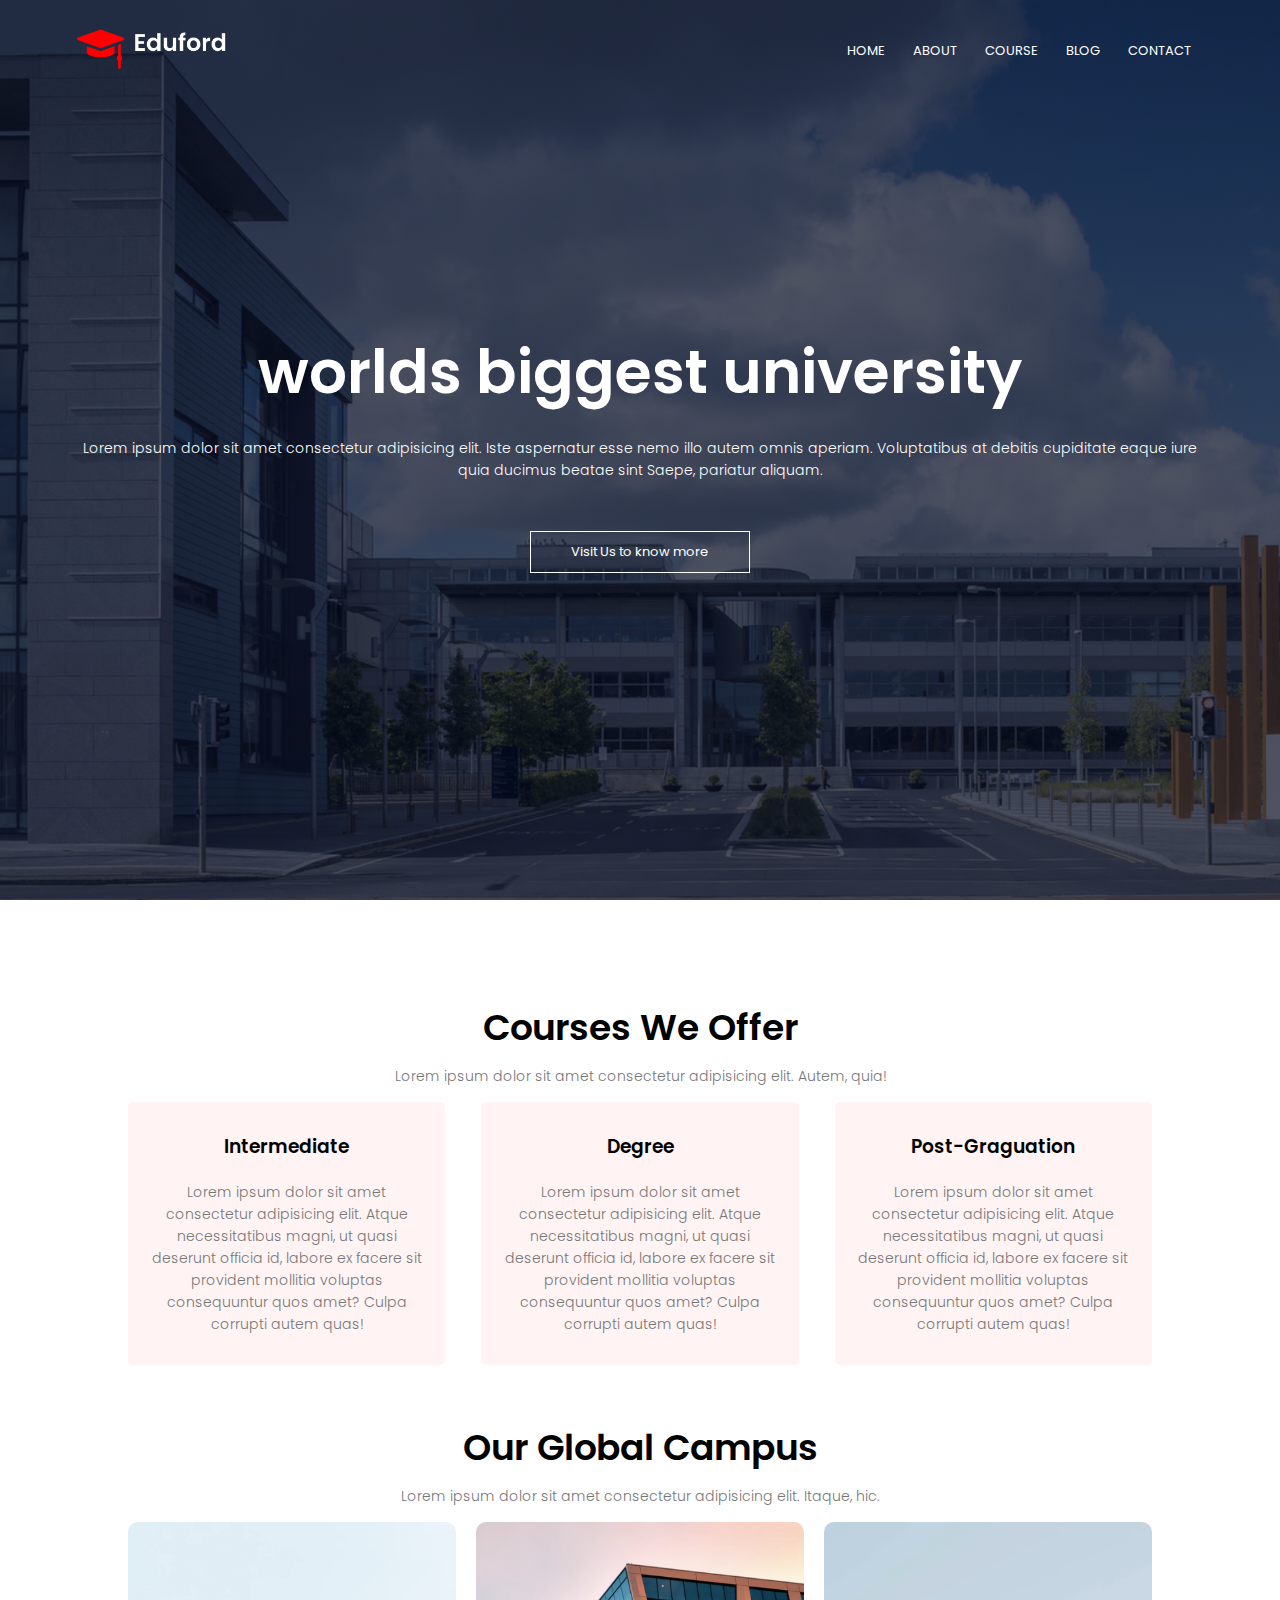
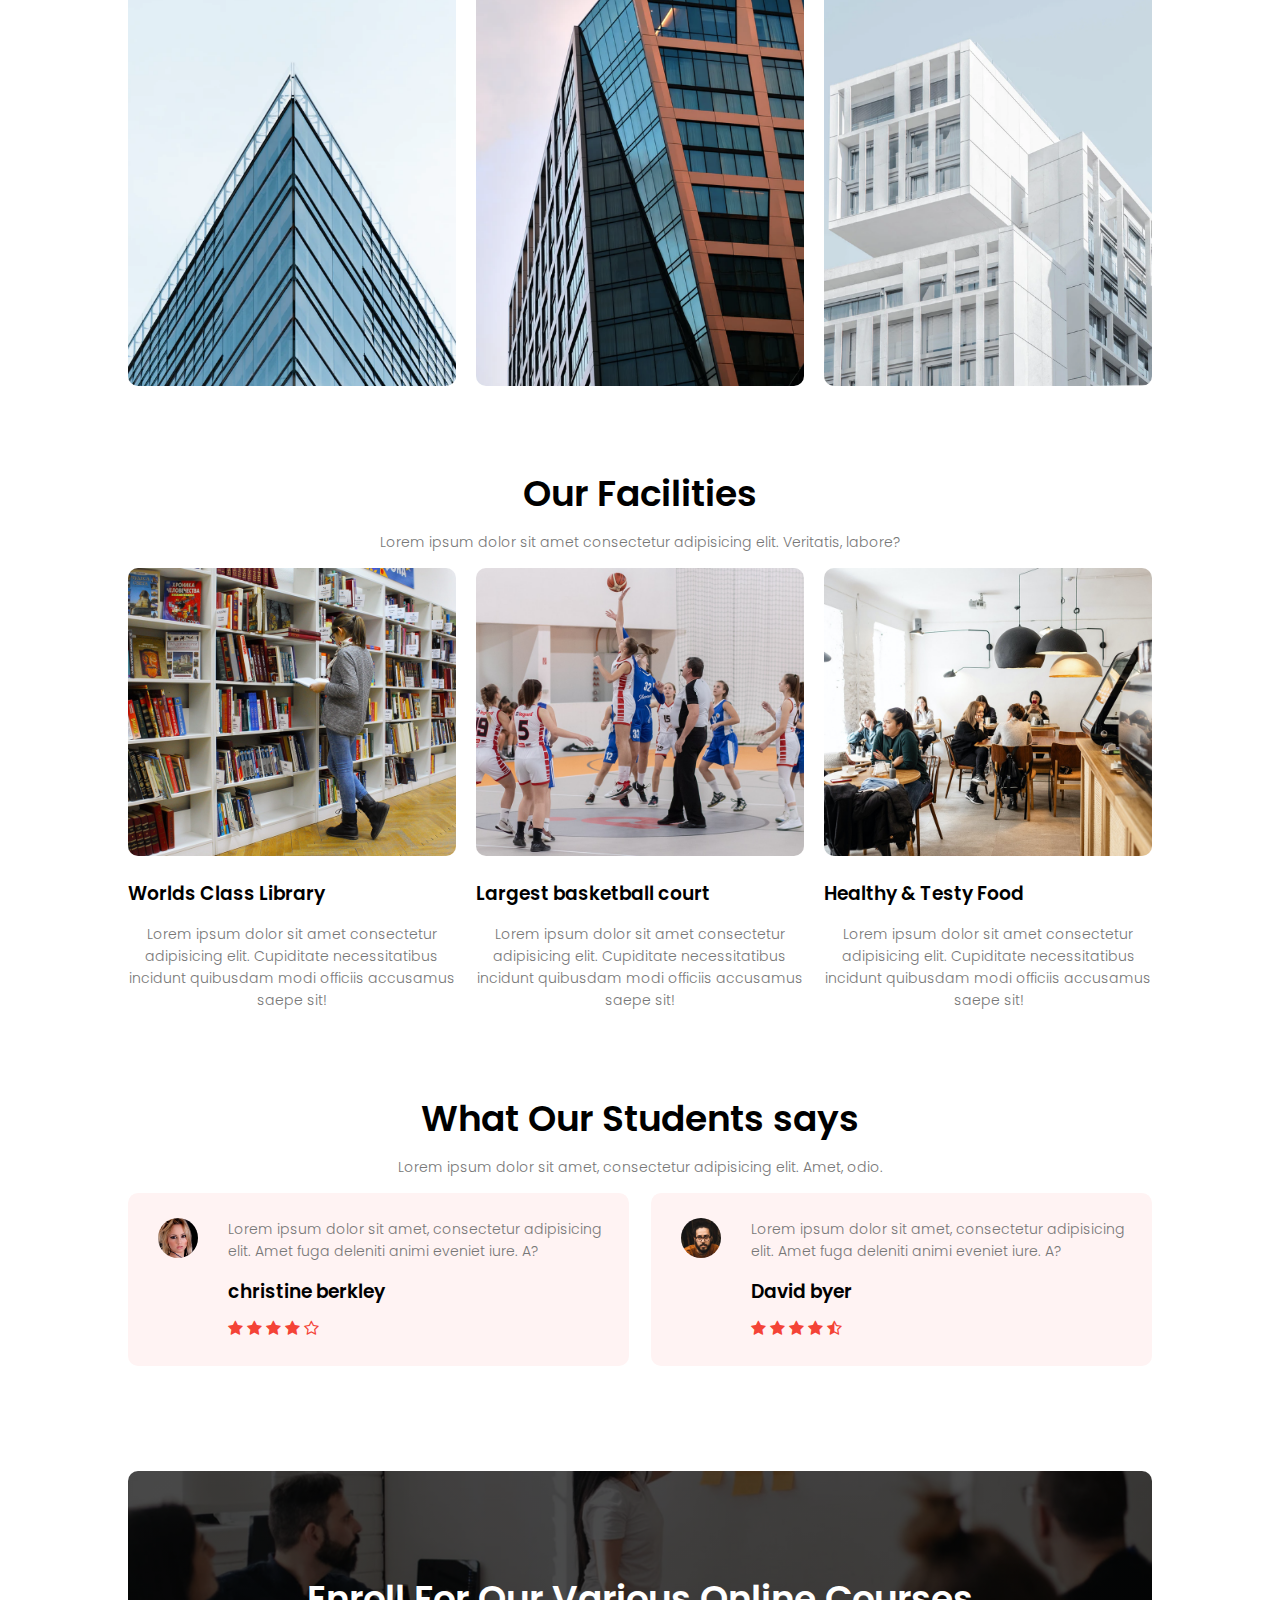
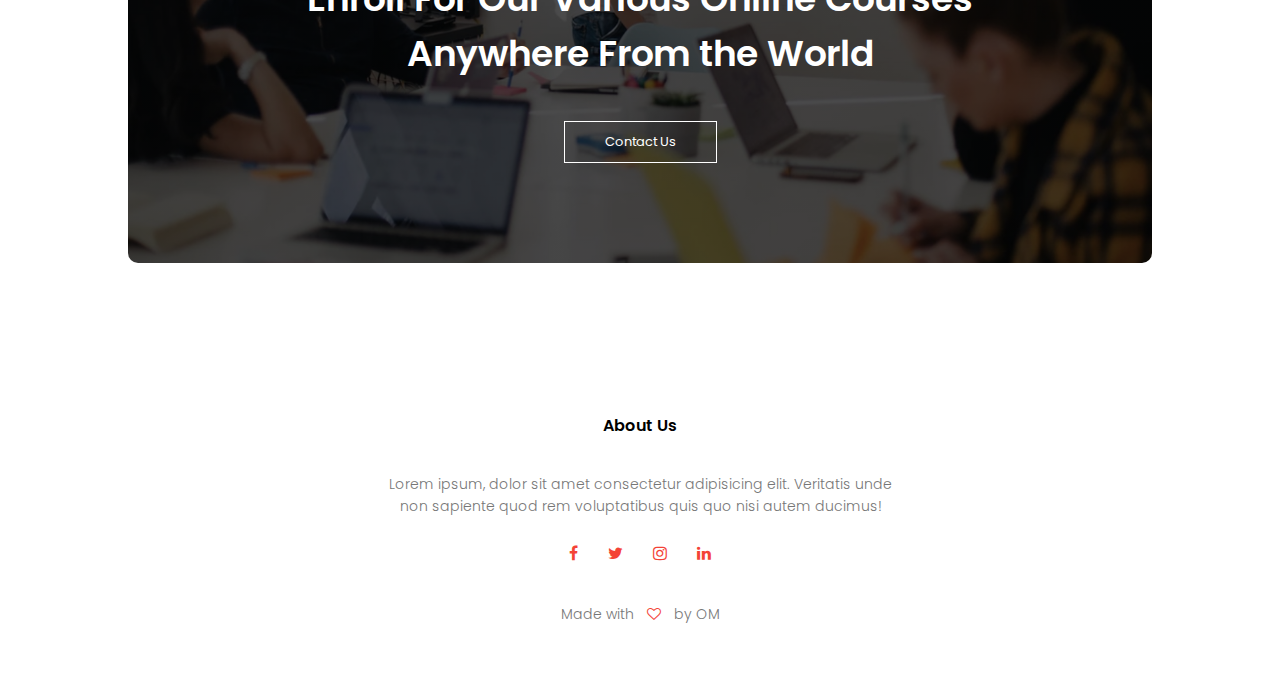
<file: index.html>
<!DOCTYPE html>
<html lang="en">

<head>
    <meta charset="UTF-8">
    <meta http-equiv="X-UA-Compatible" content="IE=edge">
    <meta name="viewport" content="width=device-width, initial-scale=1.0">
    <link rel="stylesheet" href="https://cdnjs.cloudflare.com/ajax/libs/font-awesome/4.7.0/css/font-awesome.min.css">
    
    <link rel="stylesheet" href="style.css">
    <link rel="preconnect" href="https://fonts.gstatic.com">
    <link href="https://fonts.googleapis.com/css2?family=Poppins:wght@100;200;300;400;600;700&display=swap"
        rel="stylesheet">

</head>

<body>
    <section class="header">
        <nav>
            <a href="index.html"><img src="images/logo.png" alt=""></a>
            <div class="nav-link" id="navLink">
                <i class="fa fa-times" onclick="hideMenu()"></i>

                <ul>
                    <li><a href="index.html">HOME</a></li>
                    <li><a href="about.html">ABOUT</a></li>
                    <li><a href="course.html">COURSE</a></li>
                    <li><a href="Blog.html">BLOG</a></li>
                    <li><a href="contact.html">CONTACT</a></li>
                </ul>
            </div>
            <i class="fa fa-bars" onclick="showMenu()"></i>
        </nav>

        <div class="text-box">
            <h1>worlds biggest university</h1>
            <p>Lorem ipsum dolor sit amet consectetur adipisicing elit. Iste aspernatur esse nemo illo autem omnis
                aperiam. Voluptatibus at debitis cupiditate eaque iure quia ducimus beatae sint <alias class="br">
                </alias> Saepe, pariatur
                aliquam.</p>
            <a href="" class="hero-btn">Visit Us to know more</a>
        </div>

    </section>

    <!-- course -->

    <section class="course">
        <h1>Courses We Offer</h1>
        <p>Lorem ipsum dolor sit amet consectetur adipisicing elit. Autem, quia!</p>
        <div class="row">
            <div class="course-col">
                <h3>Intermediate</h3>
                <p>Lorem ipsum dolor sit amet consectetur adipisicing elit. Atque necessitatibus magni, ut quasi
                    deserunt officia id, labore ex facere sit provident mollitia voluptas consequuntur quos amet? Culpa
                    corrupti autem quas!</p>
            </div>
            <div class="course-col">
                <h3>Degree</h3>
                <p>Lorem ipsum dolor sit amet consectetur adipisicing elit. Atque necessitatibus magni, ut quasi
                    deserunt officia id, labore ex facere sit provident mollitia voluptas consequuntur quos amet? Culpa
                    corrupti autem quas!</p>
            </div>
            <div class="course-col">
                <h3>Post-Graguation</h3>
                <p>Lorem ipsum dolor sit amet consectetur adipisicing elit. Atque necessitatibus magni, ut quasi
                    deserunt officia id, labore ex facere sit provident mollitia voluptas consequuntur quos amet? Culpa
                    corrupti autem quas!</p>
            </div>
        </div>
    </section>
    <!----------------- campus-------------- -->
    <section class="campus">
        <h1>Our Global Campus</h1>
        <p>Lorem ipsum dolor sit amet consectetur adipisicing elit. Itaque, hic.</p>
        <div class="row">
            <div class="campus-col">
                <img src="images/london.png" alt="">
                <div class="layer">
                    <h3>London</h3>
                </div>
            </div>
            <div class="campus-col">
                <img src="images/newyork.png" alt="">
                <div class="layer">
                    <h3>NewYork</h3>
                </div>
            </div>
            <div class="campus-col">
                <img src="images/washington.png" alt="">
                <div class="layer">
                    <h3>Washington</h3>
                </div>
            </div>
        </div>
    </section>

    <!-- facilities -->
    <section class="facilities">
        <h1>Our Facilities</h1>
        <p>Lorem ipsum dolor sit amet consectetur adipisicing elit. Veritatis, labore?</p>
        <div class="row">
            <div class="facilities-col">
                <img src="images/library.png" alt="">
                <h3>Worlds Class Library </h3>
                <p>Lorem ipsum dolor sit amet consectetur adipisicing elit. Cupiditate necessitatibus incidunt quibusdam
                    modi officiis accusamus saepe sit!</p>

            </div>
            <div class="facilities-col">
                <img src="images/basketball.png" alt="">
                <h3>Largest basketball court</h3>
                <p>Lorem ipsum dolor sit amet consectetur adipisicing elit. Cupiditate necessitatibus incidunt quibusdam
                    modi officiis accusamus saepe sit!</p>

            </div>
            <div class="facilities-col">
                <img src="images/cafeteria.png" alt="">
                <h3>Healthy & Testy Food</h3>
                <p>Lorem ipsum dolor sit amet consectetur adipisicing elit. Cupiditate necessitatibus incidunt quibusdam
                    modi officiis accusamus saepe sit!</p>

            </div>
        </div>
    </section>

    <!-- testimonial -->
    <section class="testimonial">
        <h1>What Our Students says</h1>
        <p>Lorem ipsum dolor sit amet, consectetur adipisicing elit. Amet, odio.</p>
        <div class="row">
            <div class="testimonial-col">
                <img src="images/user1.jpg" alt="">
                <div>
                    <p>
                        Lorem ipsum dolor sit amet, consectetur adipisicing elit. Amet fuga deleniti animi eveniet iure.
                        A?
                    </p>
                    <h3>christine berkley</h3>
                    <i class="fa fa-star"></i>
                    <i class="fa fa-star"></i>
                    <i class="fa fa-star"></i>
                    <i class="fa fa-star"></i>
                    <i class="fa fa-star-o"></i>
                </div>
            </div>
            <div class="testimonial-col">
                <img src="images/user2.jpg" alt="">
                <div>
                    <p>
                        Lorem ipsum dolor sit amet, consectetur adipisicing elit. Amet fuga deleniti animi eveniet iure.
                        A?
                    </p>
                    <h3>David byer</h3>
                    <i class="fa fa-star"></i>
                    <i class="fa fa-star"></i>
                    <i class="fa fa-star"></i>
                    <i class="fa fa-star"></i>
                    <i class="fa fa-star-half-o"></i>
                </div>
            </div>
        </div>
    </section>

    <!-- call to action -->

    <section class="cat">
        <h1>Enroll For Our Various Online Courses <br>Anywhere From the World</h1>
        <a href="" class="hero-btn">Contact Us</a>
    </section>

    <!-- footer -->
    <section class="footer">
        <h4>About Us</h4>
        <p>Lorem ipsum, dolor sit amet consectetur adipisicing elit. Veritatis unde <br> non sapiente quod rem
            voluptatibus
            quis quo nisi autem ducimus!</p>
        <div class="icon">
            <i class="fa fa-facebook"></i>
            <i class="fa fa-twitter"></i>
            <i class="fa fa-instagram"></i>
            <i class="fa fa-linkedin"></i>
            <p>Made with<i class="fa fa-heart-o"></i>by OM </p>
        </div>
    </section>
    <!-- javascript for toggle menu -->
    <script>
        var navLink = document.getElementById("navLink")

        function hideMenu() {
            navLink.style.right = "-200px";
        }

        function showMenu() {
            navLink.style.right = "0";
        }
    </script>
</body>

</html>
</file>
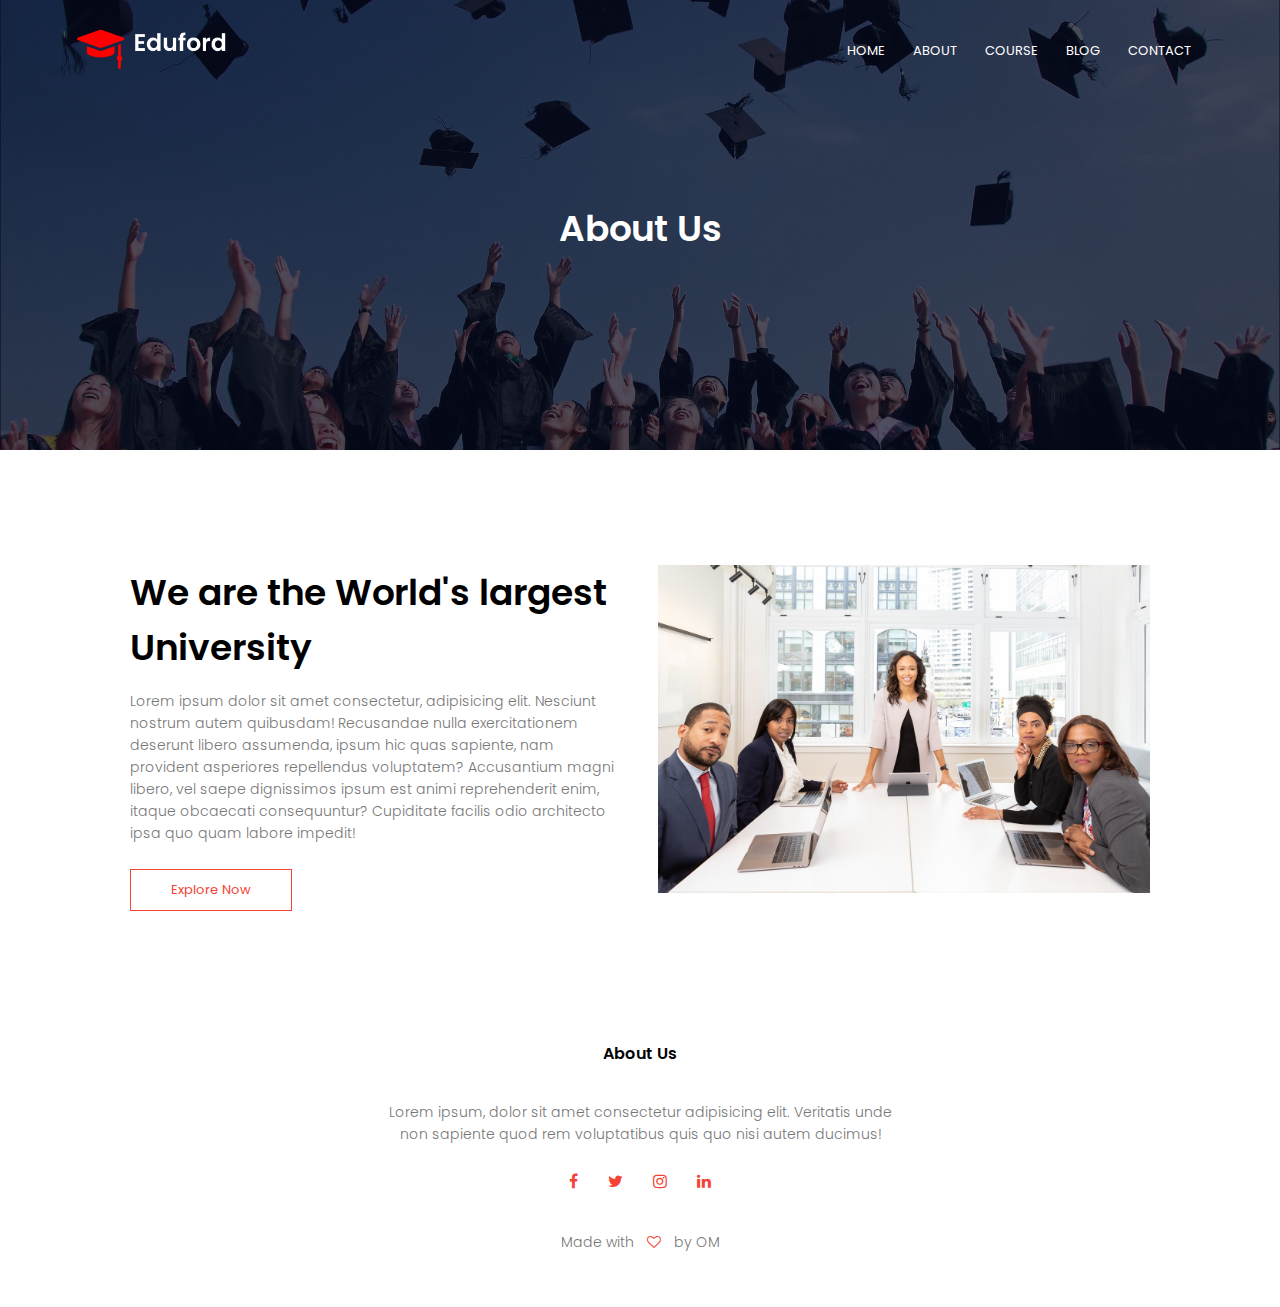
<file: about.html>
<!DOCTYPE html>
<html lang="en">

<head>
    <meta charset="UTF-8">
    <meta http-equiv="X-UA-Compatible" content="IE=edge">
    <meta name="viewport" content="width=device-width, initial-scale=1.0">
    <title>Document</title>
    <link rel="stylesheet" href="https://cdnjs.cloudflare.com/ajax/libs/font-awesome/4.7.0/css/font-awesome.min.css">


    <link rel="stylesheet" href="style.css">
    <link rel="preconnect" href="https://fonts.gstatic.com">
    <link href="https://fonts.googleapis.com/css2?family=Poppins:wght@100;200;300;400;600;700&display=swap"
        rel="stylesheet">
    
</head>

<body>
    <section class="sub-header">
        <nav>
            <a href="index.html"><img src="images/logo.png" alt=""></a>
            <div class="nav-link" id="navLink">
                <i class="fa fa-times" onclick="hideMenu()"></i>

                <ul>
                    <li><a href="index.html">HOME</a></li>
                    <li><a href="about.html">ABOUT</a></li>
                    <li><a href="course.html">COURSE</a></li>
                    <li><a href="Blog.html">BLOG</a></li>
                    <li><a href="contact.html">CONTACT</a></li>
                </ul>
            </div>
            <i class="fa fa-bars" onclick="showMenu()"></i>
        </nav>

        <h1>About Us</h1>

    </section>

    <!-- About us -->
    <section class="About-us">
        <div class="row">
            <div class="about-col">
                <h1>We are the World's largest University</h1>
                <p>Lorem ipsum dolor sit amet consectetur, adipisicing elit. Nesciunt nostrum autem quibusdam!
                    Recusandae nulla exercitationem deserunt libero assumenda, ipsum hic quas sapiente, nam provident
                    asperiores repellendus voluptatem? Accusantium magni libero, vel saepe dignissimos ipsum est animi
                    reprehenderit enim, itaque obcaecati consequuntur? Cupiditate facilis odio architecto ipsa quo quam
                    labore impedit!</p>
                    <a href="" class="hero-btn red-btn">Explore Now</a>
            </div>
            <div class="about-col">
                <img src="images/about.jpg" >
            </div>
        </div>
    </section>







    <!-- footer -->
    <section class="footer">
        <h4>About Us</h4>
        <p>Lorem ipsum, dolor sit amet consectetur adipisicing elit. Veritatis unde <br> non sapiente quod rem
            voluptatibus
            quis quo nisi autem ducimus!</p>
        <div class="icon">
            <i class="fa fa-facebook"></i>
            <i class="fa fa-twitter"></i>
            <i class="fa fa-instagram"></i>
            <i class="fa fa-linkedin"></i>
            <p>Made with<i class="fa fa-heart-o"></i>by OM </p>
        </div>
    </section>
    <!-- javascript for toggle menu -->
    <script>
        var navLink = document.getElementById("navLink")

        function hideMenu() {
            navLink.style.right = "-200px";
        }

        function showMenu() {
            navLink.style.right = "0";
        }
    </script>
</body>

</html>
</file>
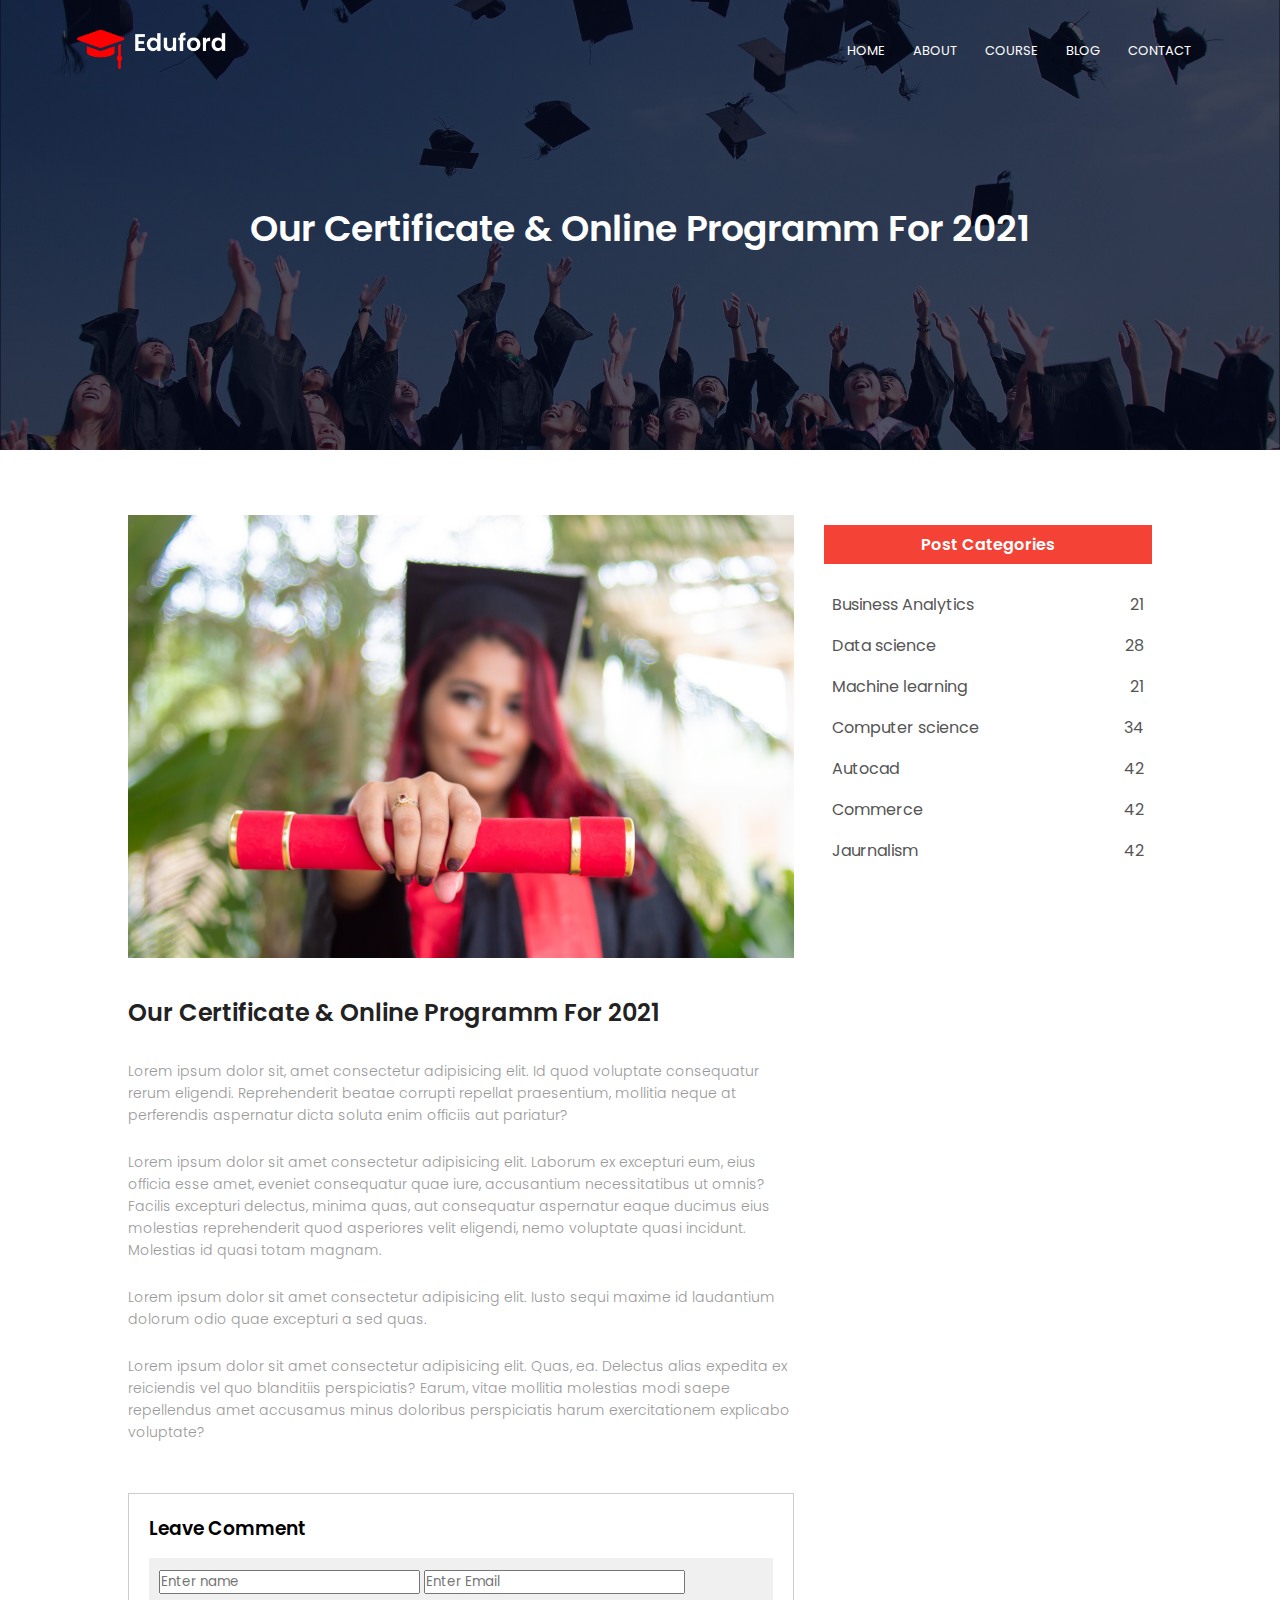
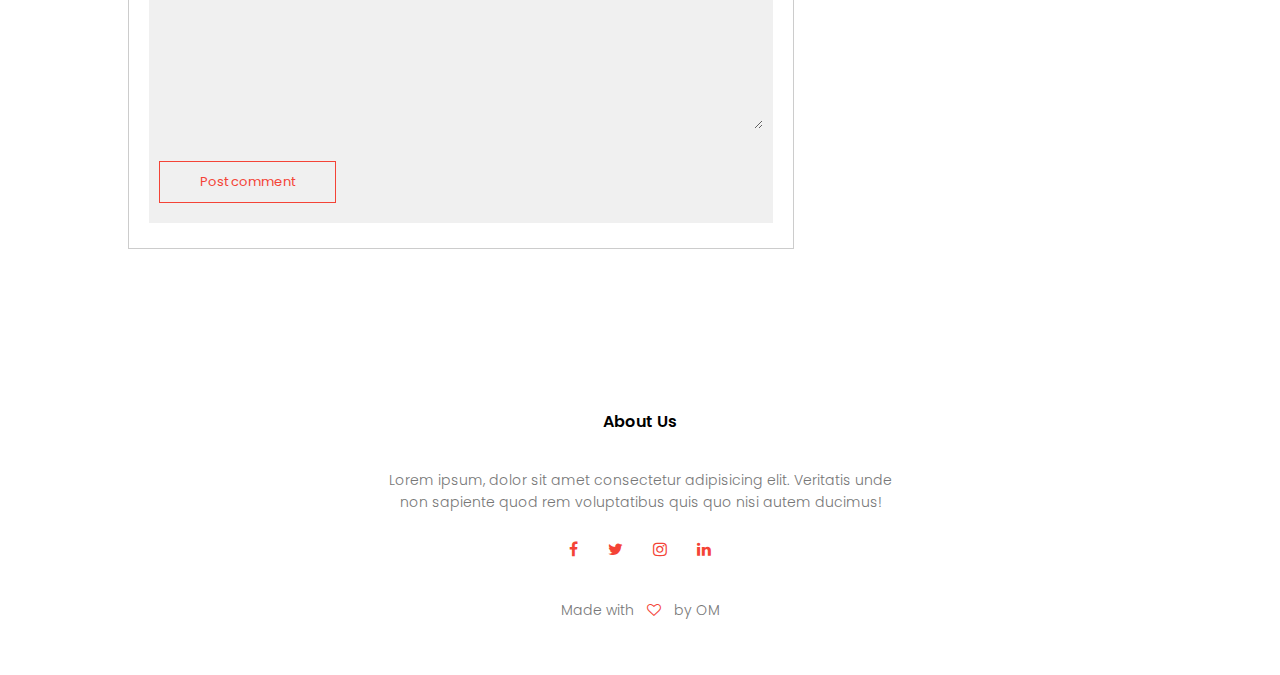
<file: Blog.html>
<!DOCTYPE html>
<html lang="en">

<head>
    <meta charset="UTF-8">
    <meta http-equiv="X-UA-Compatible" content="IE=edge">
    <meta name="viewport" content="width=device-width, initial-scale=1.0">
    <title>Document</title>
    <link rel="stylesheet" href="https://cdnjs.cloudflare.com/ajax/libs/font-awesome/4.7.0/css/font-awesome.min.css">


    <link rel="stylesheet" href="style.css">
    <link rel="preconnect" href="https://fonts.gstatic.com">
    <link href="https://fonts.googleapis.com/css2?family=Poppins:wght@100;200;300;400;600;700&display=swap"
        rel="stylesheet">
    
</head>

<body>
    <section class="sub-header">
        <nav>
            <a href="index.html"><img src="images/logo.png" alt=""></a>
            <div class="nav-link" id="navLink">
                <i class="fa fa-times" onclick="hideMenu()"></i>

                <ul>
                    <li><a href="index.html">HOME</a></li>
                    <li><a href="about.html">ABOUT</a></li>
                    <li><a href="course.html">COURSE</a></li>
                    <li><a href="Blog.html">BLOG</a></li>
                    <li><a href="contact.html">CONTACT</a></li>
                </ul>
            </div>
            <i class="fa fa-bars" onclick="showMenu()"></i>
        </nav>

        <h1>Our Certificate & Online Programm For 2021</h1>

    </section>

    <!-- blog -->
    <section class="blog-content">
        <div class="row">
            <div class="blog-left">
                <img src="images/certificate.jpg">
                <h2>Our Certificate & Online Programm For 2021</h2>
                <p>Lorem ipsum dolor sit, amet consectetur adipisicing elit. Id quod voluptate consequatur rerum
                    eligendi. Reprehenderit beatae corrupti repellat praesentium, mollitia neque at perferendis
                    aspernatur dicta soluta enim officiis aut pariatur?</p>
                <br>
                <p>Lorem ipsum dolor sit amet consectetur adipisicing elit. Laborum ex excepturi eum, eius officia esse
                    amet, eveniet consequatur quae iure, accusantium necessitatibus ut omnis? Facilis excepturi
                    delectus, minima quas, aut consequatur aspernatur eaque ducimus eius molestias reprehenderit quod
                    asperiores velit eligendi, nemo voluptate quasi incidunt. Molestias id quasi totam magnam.</p>
                <br>
                <p>Lorem ipsum dolor sit amet consectetur adipisicing elit. Iusto sequi maxime id laudantium dolorum
                    odio quae excepturi a sed quas.</p>
                <br>
                <p>Lorem ipsum dolor sit amet consectetur adipisicing elit. Quas, ea. Delectus alias expedita ex
                    reiciendis vel quo blanditiis perspiciatis? Earum, vitae mollitia molestias modi saepe repellendus
                    amet accusamus minus doloribus perspiciatis harum exercitationem explicabo voluptate?</p>
                <div class="comment-box">
                    <h3>Leave Comment</h3>
                    <form class="comment-form">
                        <input type="text" placeholder="Enter name" >
                        <input type="email" placeholder="Enter Email">
                        <textarea  rows="5" placeholder="your comment">
                         </textarea>
                        <button type="submit" class="hero-btn red-btn">Post comment</button>
                    </form>
                </div>
            
                </div>

            <div class="blog-right">
                <h3>Post Categories</h3>
                <div>
                    <span>Business Analytics</span>
                    <span>21</span>
                </div>
                <div>
                    <span>Data science </span>
                    <span>28</span>
                </div>
                <div>
                    <span>Machine learning</span>
                    <span>21</span>
                </div>
                <div>
                    <span>Computer science</span>
                    <span>34</span>
                </div>
                <div>
                    <span>Autocad</span>
                    <span>42</span>
                </div>
                <div>
                    <span>Commerce</span>
                    <span>42</span>
                </div>
                <div>
                    <span>Jaurnalism</span>
                    <span>42</span>
                </div>
            </div>
        </div>
    </section>



    <!-- footer -->
    <section class="footer">
        <h4>About Us</h4>
        <p>Lorem ipsum, dolor sit amet consectetur adipisicing elit. Veritatis unde <br> non sapiente quod rem
            voluptatibus
            quis quo nisi autem ducimus!</p>
        <div class="icon">
            <i class="fa fa-facebook"></i>
            <i class="fa fa-twitter"></i>
            <i class="fa fa-instagram"></i>
            <i class="fa fa-linkedin"></i>
            <p>Made with<i class="fa fa-heart-o"></i>by OM </p>
        </div>
    </section>
    <!-- javascript for toggle menu -->
    <script>
        var navLink = document.getElementById("navLink")

        function hideMenu() {
            navLink.style.right = "-200px";
        }

        function showMenu() {
            navLink.style.right = "0";
        }
    </script>
</body>

</html>
</file>
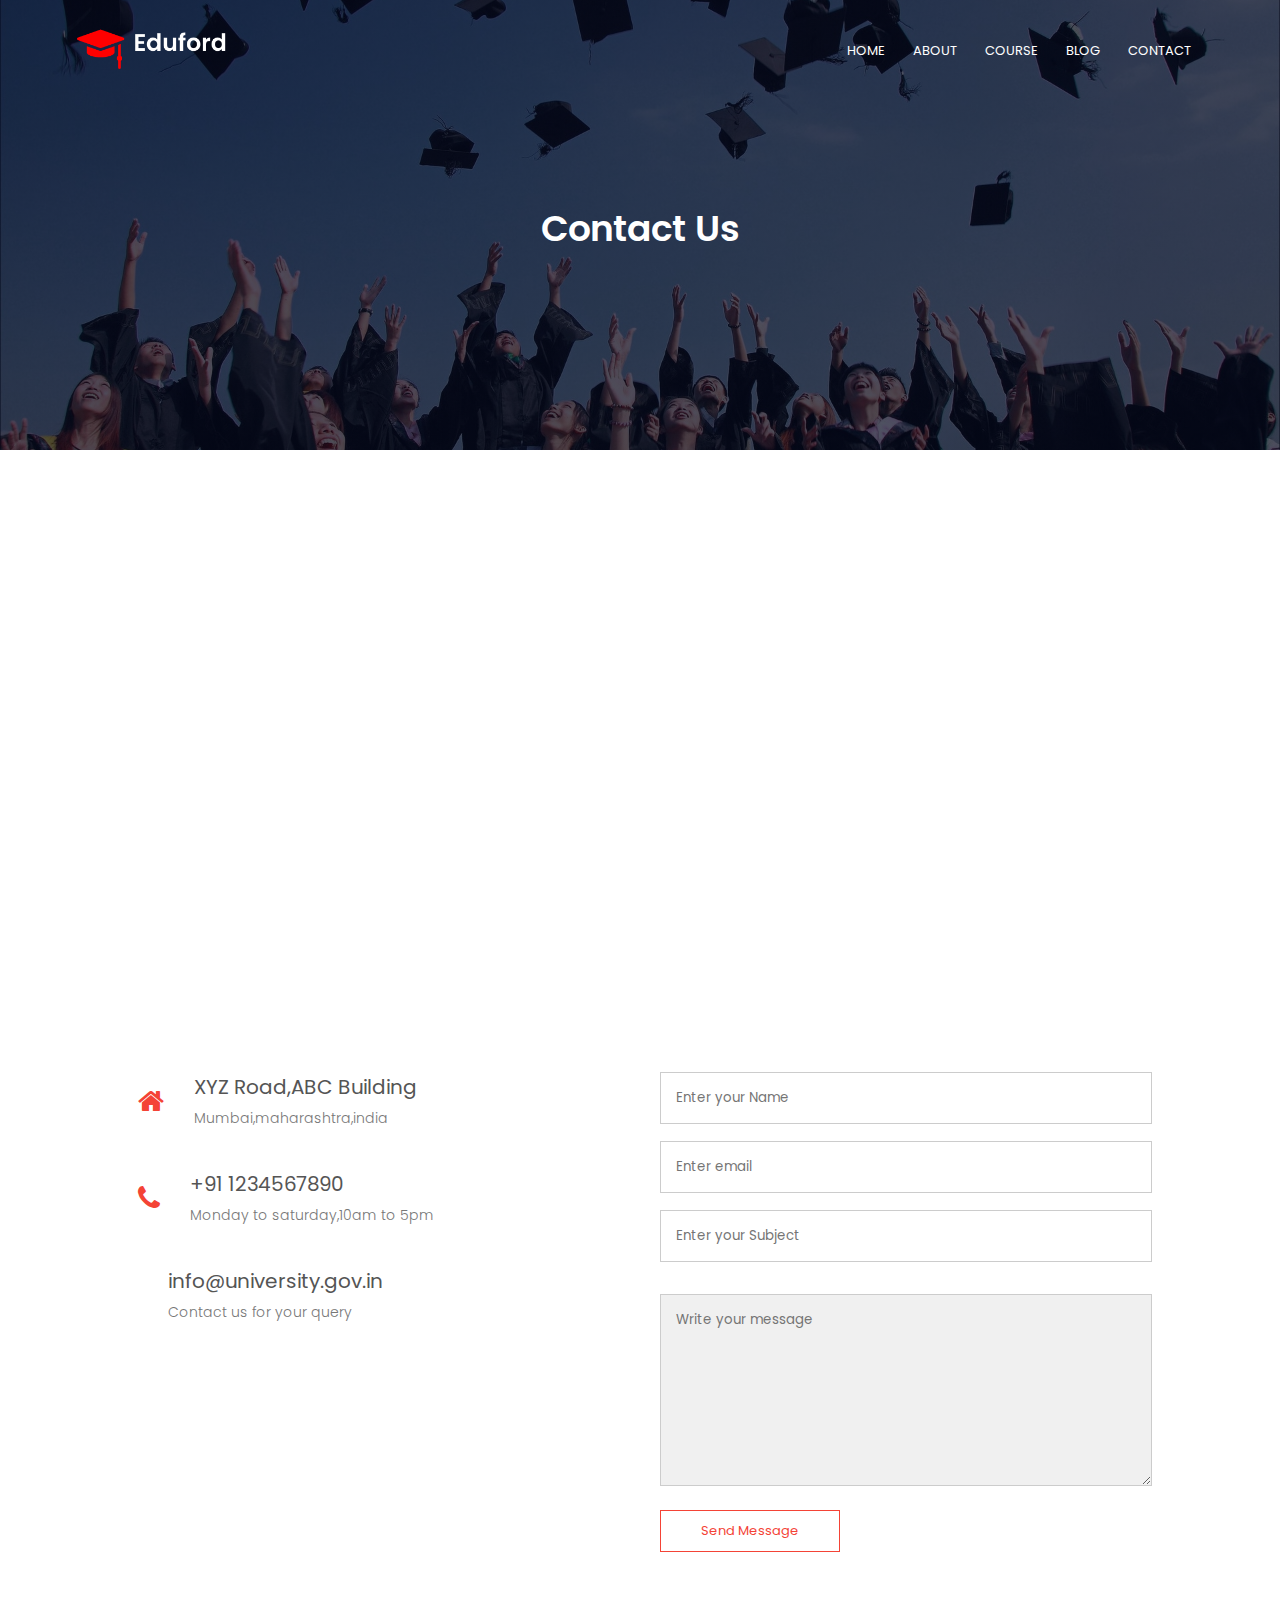
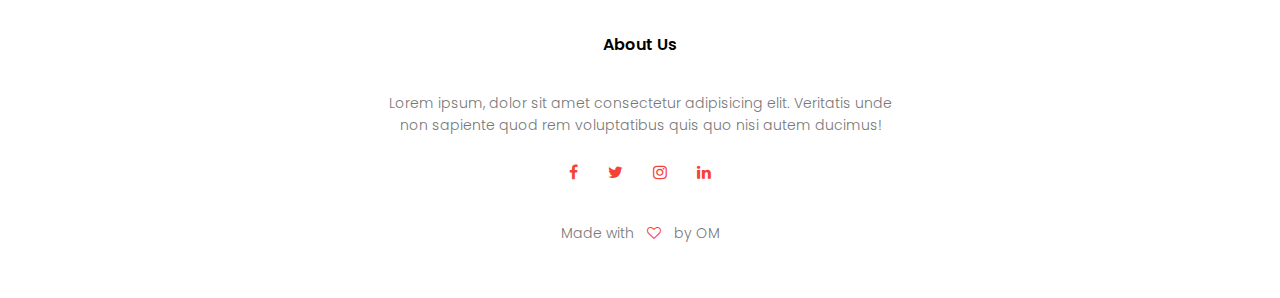
<file: contact.html>
<!DOCTYPE html>
<html lang="en">

<head>
    <meta charset="UTF-8">
    <meta http-equiv="X-UA-Compatible" content="IE=edge">
    <meta name="viewport" content="width=device-width, initial-scale=1.0">
    <title>Document</title>
    <link rel="stylesheet" href="https://cdnjs.cloudflare.com/ajax/libs/font-awesome/4.7.0/css/font-awesome.min.css">


    <link rel="stylesheet" href="style.css">
    <link rel="preconnect" href="https://fonts.gstatic.com">
    <link href="https://fonts.googleapis.com/css2?family=Poppins:wght@100;200;300;400;600;700&display=swap"
        rel="stylesheet">
    
</head>

<body>
    <section class="sub-header">
        <nav>
            <a href="index.html"><img src="images/logo.png" alt=""></a>
            <div class="nav-link" id="navLink">
                <i class="fa fa-times" onclick="hideMenu()"></i>

                <ul>
                    <li><a href="index.html">HOME</a></li>
                    <li><a href="about.html">ABOUT</a></li>
                    <li><a href="course.html">COURSE</a></li>
                    <li><a href="Blog.html">BLOG</a></li>
                    <li><a href="contact.html">CONTACT</a></li>
                </ul>
            </div>
            <i class="fa fa-bars" onclick="showMenu()"></i>
        </nav>

        <h1>Contact Us</h1>

    </section>

    <!-- contact us -->
    <section class="location">
        <iframe
            src="https://www.google.com/maps/embed?pb=!1m18!1m12!1m3!1d60271.48318438358!2d73.09512975118217!3d19.240239458840048!2m3!1f0!2f0!3f0!3m2!1i1024!2i768!4f13.1!3m3!1m2!1s0x3be796f457b1b76f%3A0x35df463ca445bd26!2sKalyan%2C%20Maharashtra!5e0!3m2!1sen!2sin!4v1622088039031!5m2!1sen!2sin"
            width="600" height="450" style="border:0;" allowfullscreen="" loading="lazy"></iframe>
    </section>

<section class="contact-us">
    <div class="row">
        <div class="contact-col">
            <div>
                <i class="fa fa-home"></i>
                <span>
                    <h5>XYZ Road,ABC Building</h5>
                    <p>Mumbai,maharashtra,india</p>
                </span>
            </div>
            <div>
                <i class="fa fa-phone"></i>
                <span>
                    <h5>+91 1234567890</h5>
                    <p>Monday to saturday,10am to 5pm</p>
                </span>
            </div>
            <div>
                <i class="fa fa-envelop-o"></i>
                <span>
                    <h5>info@university.gov.in</h5>
                    <p>Contact us for your query</p>
                </span>
            </div>
        </div>
        <div class="contact-col">
            <form action="">
                <input type="text" placeholder="Enter your Name" required>
                <input type="email" placeholder="Enter email" required>
                <input type="text" placeholder="Enter your Subject" required>
                <textarea rows="8" placeholder="Write your message" required></textarea>
                <button type="submit" class="hero-btn red-btn">Send Message</button>
            </form>
        </div>
    </div>
</section>





    <!-- footer -->
    <section class="footer">
        <h4>About Us</h4>
        <p>Lorem ipsum, dolor sit amet consectetur adipisicing elit. Veritatis unde <br> non sapiente quod rem
            voluptatibus
            quis quo nisi autem ducimus!</p>
        <div class="icon">
            <i class="fa fa-facebook"></i>
            <i class="fa fa-twitter"></i>
            <i class="fa fa-instagram"></i>
            <i class="fa fa-linkedin"></i>
            <p>Made with<i class="fa fa-heart-o"></i>by OM </p>
        </div>
    </section>
    <!-- javascript for toggle menu -->
    <script>
        var navLink = document.getElementById("navLink")

        function hideMenu() {
            navLink.style.right = "-200px";
        }

        function showMenu() {
            navLink.style.right = "0";
        }
    </script>
</body>

</html>
</file>
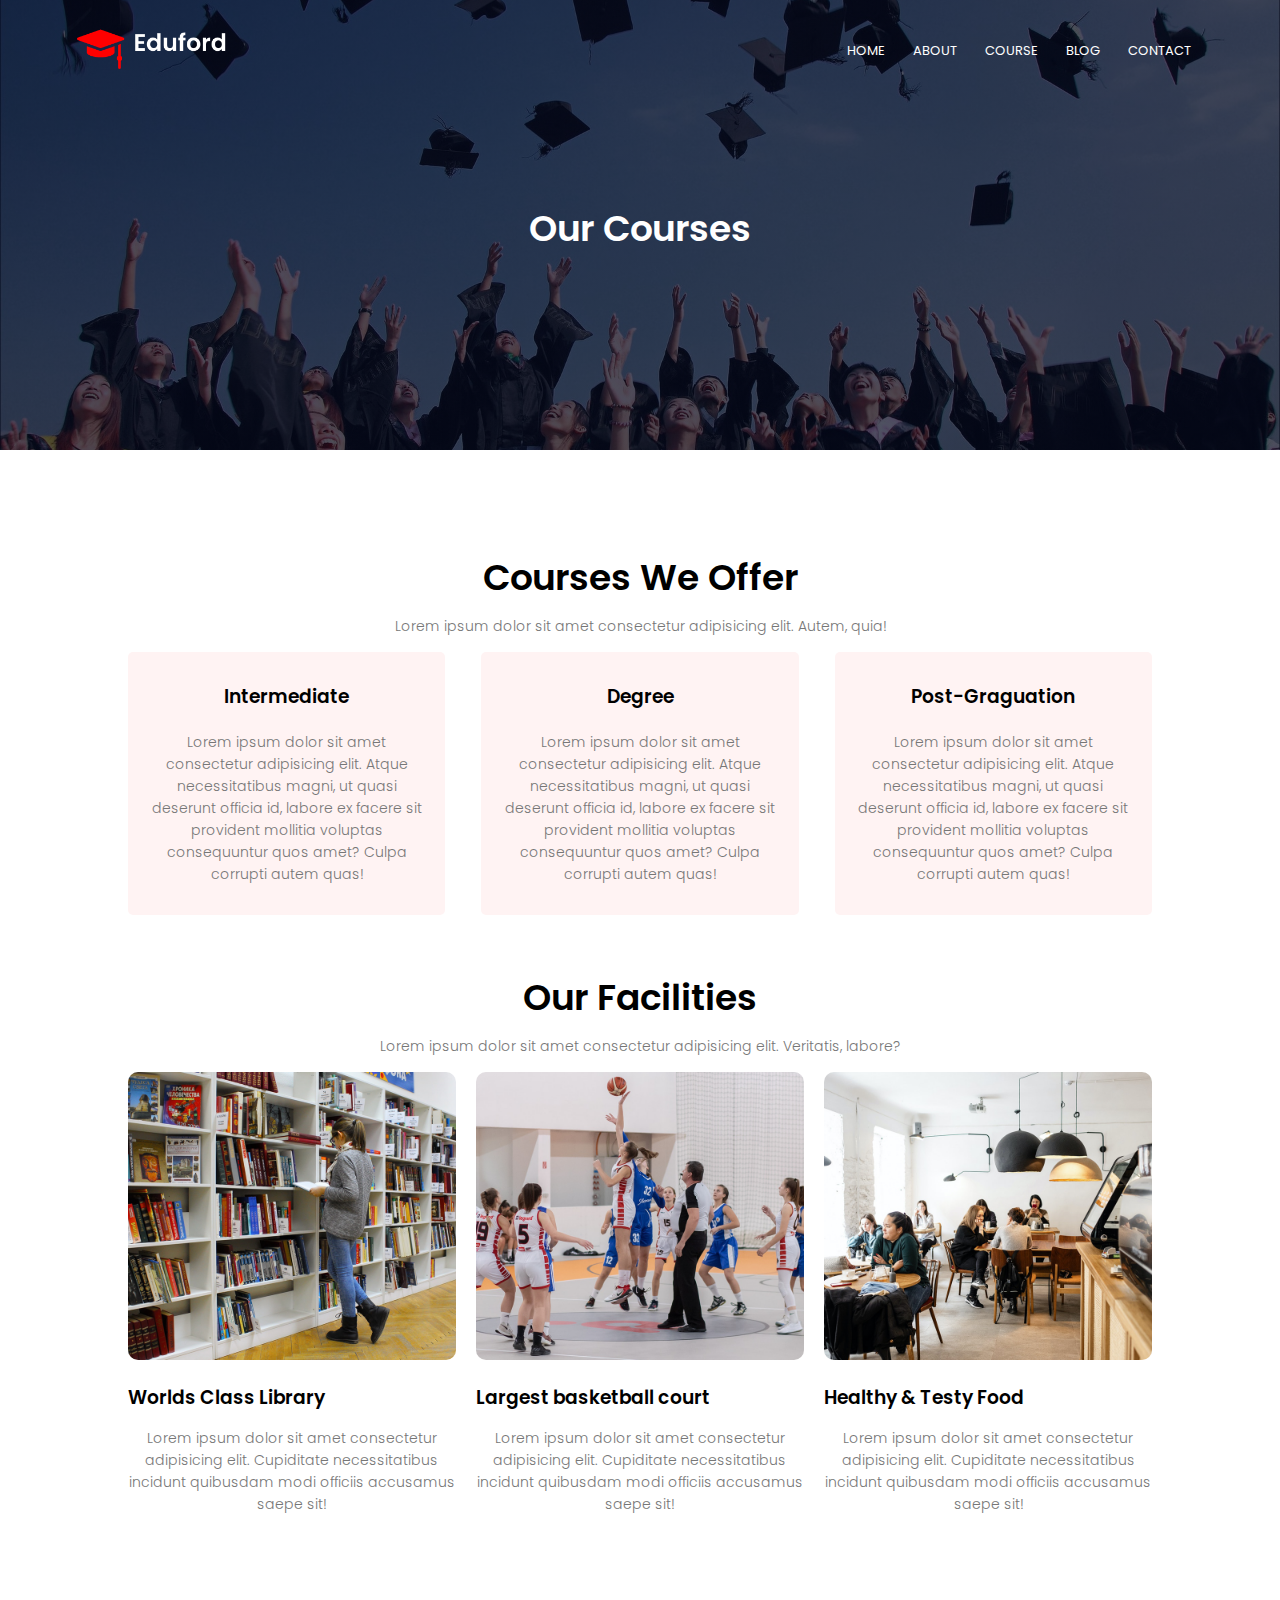
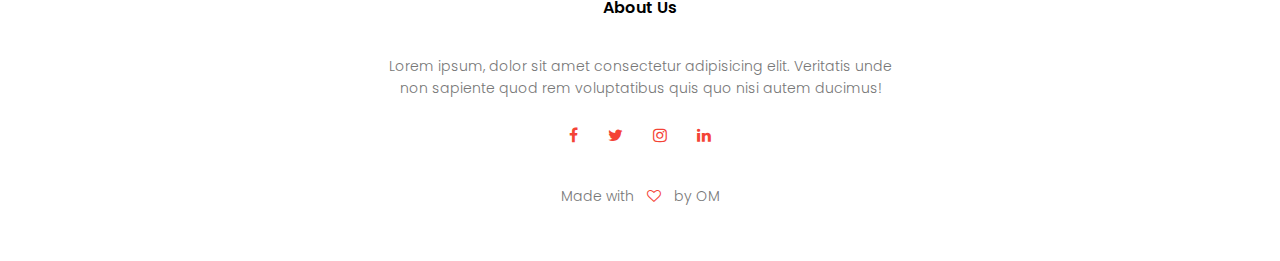
<file: course.html>
<!DOCTYPE html>
<html lang="en">

<head>
    <meta charset="UTF-8">
    <meta http-equiv="X-UA-Compatible" content="IE=edge">
    <meta name="viewport" content="width=device-width, initial-scale=1.0">
    <title>Document</title>
    <link rel="stylesheet" href="https://cdnjs.cloudflare.com/ajax/libs/font-awesome/4.7.0/css/font-awesome.min.css">


    <link rel="stylesheet" href="style.css">
    <link rel="preconnect" href="https://fonts.gstatic.com">
    <link href="https://fonts.googleapis.com/css2?family=Poppins:wght@100;200;300;400;600;700&display=swap"
        rel="stylesheet">
    
</head>

<body>
    <section class="sub-header">
        <nav>
            <a href="index.html"><img src="images/logo.png" alt=""></a>
            <div class="nav-link" id="navLink">
                <i class="fa fa-times" onclick="hideMenu()"></i>

                <ul>
                    <li><a href="index.html">HOME</a></li>
                    <li><a href="about.html">ABOUT</a></li>
                    <li><a href="course.html">COURSE</a></li>
                    <li><a href="Blog.html">BLOG</a></li>
                    <li><a href="contact.html">CONTACT</a></li>
                </ul>
            </div>
            <i class="fa fa-bars" onclick="showMenu()"></i>
        </nav>

        <h1> Our Courses</h1>

    </section>

    <!-- courses -->
    <section class="course">
        <h1>Courses We Offer</h1>
        <p>Lorem ipsum dolor sit amet consectetur adipisicing elit. Autem, quia!</p>
        <div class="row">
            <div class="course-col">
                <h3>Intermediate</h3>
                <p>Lorem ipsum dolor sit amet consectetur adipisicing elit. Atque necessitatibus magni, ut quasi
                    deserunt officia id, labore ex facere sit provident mollitia voluptas consequuntur quos amet? Culpa
                    corrupti autem quas!</p>
            </div>
            <div class="course-col">
                <h3>Degree</h3>
                <p>Lorem ipsum dolor sit amet consectetur adipisicing elit. Atque necessitatibus magni, ut quasi
                    deserunt officia id, labore ex facere sit provident mollitia voluptas consequuntur quos amet? Culpa
                    corrupti autem quas!</p>
            </div>
            <div class="course-col">
                <h3>Post-Graguation</h3>
                <p>Lorem ipsum dolor sit amet consectetur adipisicing elit. Atque necessitatibus magni, ut quasi
                    deserunt officia id, labore ex facere sit provident mollitia voluptas consequuntur quos amet? Culpa
                    corrupti autem quas!</p>
            </div>
        </div>
    </section>

<!-- facilities -->
<section class="facilities">
    <h1>Our Facilities</h1>
    <p>Lorem ipsum dolor sit amet consectetur adipisicing elit. Veritatis, labore?</p>
    <div class="row">
        <div class="facilities-col">
            <img src="images/library.png" alt="">
            <h3>Worlds Class Library </h3>
            <p>Lorem ipsum dolor sit amet consectetur adipisicing elit. Cupiditate necessitatibus incidunt quibusdam
                modi officiis accusamus saepe sit!</p>

        </div>
        <div class="facilities-col">
            <img src="images/basketball.png" alt="">
            <h3>Largest basketball court</h3>
            <p>Lorem ipsum dolor sit amet consectetur adipisicing elit. Cupiditate necessitatibus incidunt quibusdam
                modi officiis accusamus saepe sit!</p>

        </div>
        <div class="facilities-col">
            <img src="images/cafeteria.png" alt="">
            <h3>Healthy & Testy Food</h3>
            <p>Lorem ipsum dolor sit amet consectetur adipisicing elit. Cupiditate necessitatibus incidunt quibusdam
                modi officiis accusamus saepe sit!</p>

        </div>
    </div>
</section>




    <!-- footer -->
    <section class="footer">
        <h4>About Us</h4>
        <p>Lorem ipsum, dolor sit amet consectetur adipisicing elit. Veritatis unde <br> non sapiente quod rem
            voluptatibus
            quis quo nisi autem ducimus!</p>
        <div class="icon">
            <i class="fa fa-facebook"></i>
            <i class="fa fa-twitter"></i>
            <i class="fa fa-instagram"></i>
            <i class="fa fa-linkedin"></i>
            <p>Made with<i class="fa fa-heart-o"></i>by OM </p>
        </div>
    </section>
    <!-- javascript for toggle menu -->
    <script>
        var navLink = document.getElementById("navLink")

        function hideMenu() {
            navLink.style.right = "-200px";
        }

        function showMenu() {
            navLink.style.right = "0";
        }
    </script>
</body>

</html>
</file>
<file: style.css>
*{
    margin: 0;
    padding: 0;
    font-family: 'Poppins', sans-serif;
}
 
.header{
    min-height: 100vh;
    width: 100%;
    background-image:linear-gradient(rgba(4,9,30,0.7),rgba(4,9,30,0.7)), url(images/banner.png);
    background-image: center;
    background-size: cover;
    position: relative;

}

nav{
    display: flex;
    justify-content: space-between;
    align-items: center;
    padding: 2% 6%;
    }

nav img{
    width: 150px;
} 
nav .fa{
    display: none;
}  

.nav-link{
    flex: 1;
    text-align: right;
}


.nav-link ul li{
    list-style: none;
    display: inline-block;
    padding: 8px 12px;
    position: relative;
}

.nav-link ul li a{
    color: #fff;
    text-decoration: none;
    font-size: 13px;
}

.nav-link ul li:after{
   content: "";
   width: 0;
   height: 2px;
   display: block;
   background-color: #f44336;
   margin: auto;
   transition: 1s;
}

.nav-link ul li:hover:after{
     width: 100%;
    }

  .text-box{
      
      color: #fff;
      width: 90%; 
      position:absolute; 
      top: 50%;
      left: 50%;
      transform: translate(-50%,-50%);
      text-align: center;
    }  

    .text-box h1{
        font-size: 60px;
    }
    .text-box p{
        font-size: 14px;
        color: #fff;
        margin: 10px 0 40px;
    }
    .hero-btn{
        border: 1px solid #fff;
        color: #fff;
        font-size: 13px;
        padding: 10px 40px;
        text-decoration: none;
        display: inline-block;
        background: transparent;
        position: relative;
        cursor: pointer;
        }
    .hero-btn:hover{
        border: 1px solid #f44336;
        background: #f44336;
        transition: 1s;
    }

 /*--------------------- media query ---------*/

    @media (max-width:700px){
        .text-box h1{
            font-size: 20px;
        }

        .nav-link ul li{
            display: block;
        }
        .nav-link{
            background: #f44336;
            height: 100vh;
            width: 200px;
            position:fixed;
            right: -200px;
            top: 0;
            text-align: left;
            z-index: 2;
            transition: 1s;
        }

        nav .fa{
            display: block;
            color: #fff;
            margin: 10px;
            font-size: 22px;
            cursor: pointer;
        }

        .nav-link ul{
            padding: 30px;
        }
    }

/* -------------------------------course------------------- */

.course{
    width: 80%;
    margin: auto;
    text-align: center;
    padding-top: 100px;
}
h1{
    font-size: 36px;
    font-weight: 600;
}
p{
    color: #777;
    font-size: 14px;
    font-weight: 300;
    line-height: 22px;
    padding: 10px;
}

.row{
    display: flex;
    justify-content: space-between;
    margin-top: 5px;
}
.course-col{
    flex-basis: 31%;
    background: #fff3f3;
    border-radius: 5px;
    margin-bottom: 5px;
    padding: 20px 12px;
    box-sizing: border-box;
    transition: 0.5s;
    
}

h3{
    text-align: center;
    font-weight: 600;
    margin: 10px 0;
}
.course-col:hover{
    box-shadow: 0 0 20px 0 rgba(0, 0,0, 0.5);
}

@media(max-width :700px){
.row{
    flex-direction: column;
}
}


/* -----campus------ */

.campus{

    width: 80%;
    margin: auto;
    text-align: center;
    padding-top: 50px;
}
.campus-col{
    flex-basis: 32%;
    border-radius: 10px;
    margin-bottom: 30px;
    position: relative;
    overflow: hidden;
}
.campus-col img{
    width: 100%;
    display: block;
}

.layer{
    background: transparent;
    width: 100%;
    height: 100%;
    position: absolute;
    top: 0;
    left: 0;
    transition: 0.5s;

}

 .layer:hover{
    background: rgba(216, 16, 16, 0.7);
} 

.layer h3{
    color: #fff;
    width: 100%;
    font-weight: 500px;
    font-size: 26px;
    position: absolute;
    bottom: 0;
    left: 50%;
    transform: translateX(-50%);
    transition: 1s;
    opacity: 0;
    }

    .layer:hover h3{
        bottom: 49%;
        opacity: 1;
    }

    /* ---------facilities-------- */
    .facilities{
      
        width: 80%;
        margin: auto;
        text-align: center;
        padding-top: 50px;
    }

    .facilities-col{
        flex-basis: 32%;
        border-radius: 5px;
        margin-bottom: 30px;
        text-align: center;
        
    }

    .facilities-col img{
        width: 100%;
        border-radius: 10px;
    }

    .facilities-col p{
        padding: 0;
    }
    .facilities-col h3{
        margin-top: 16px;
        margin-bottom: 15px;
        text-align: left;
    }

    /* ---------testimonial--------- */
.testimonial{

    width: 80%;
    margin: auto;
    text-align: center;
    padding-top: 50px;
}

.testimonial-col{
    flex-basis: 44%;
    border-radius: 10px;
    margin-bottom: 5px;
    text-align: left;
    background: #fff3f3;
    padding: 25px;
    cursor: pointer;
    display: flex;
}

.testimonial-col img{
    height: 40px;
    margin-left: 5px;
    margin-right: 30px;
    border-radius: 50%;

}

.testimonial-col p{
    padding: 0;
}
.testimonial-col h3{
    margin-top: 15px;
    text-align: left;
}
.testimonial-col .fa{
    color: #f44336;
}


@media(max-width:700px){
    .testimonial-col img{
        
        margin-left: 5px;
        margin-right: 30px;
        }
}

/* ---call to action */
.cat{
    width: 80%;
    margin: 100px auto;
    background-image:linear-gradient(rgba(0,0,0,0.7),rgba(0,0,0,0.7)),url(images/banner2.jpg);
    background-position: center;
    background-size:cover ;
    border-radius: 10px;
    text-align: center;
    padding: 100px 0;

}

.cat h1{
    color: #fff;
    margin-bottom:40px ;
    padding: 0;
}

@media(max-width:700px){
    .cat h1{
       font-size: 24px;
    }
}

/* -----footer------ */

.footer{
    width: 100%;
    text-align:center ;
    padding: 30px 0;
}

.footer h4{
    margin-top:20px ;
    margin-bottom: 25px;
    font-weight: 600;

}

.icon .fa{
    color: #f44336;
    margin: 0 13px;
    cursor: pointer;
    padding: 18px 0;
}
.fa-heart-o{
    color: #f44336;
}


/* ---------------About us------------------- */

.sub-header{
    height: 50vh;
    width: 100%;
    background-image: linear-gradient(rgba(4,9,30,0.7),rgba(4,9,30,0.7)),url(images/background.jpg); 
    background-position: center;
    background-size: cover;
    text-align: center;
    color: #fff;
}

.sub-header h1{
    margin-top: 100px;
}

.About-us{
    width: 80%;
    margin: auto;
    padding-top: 80px;
    padding-bottom: 50px;
}

.about-col{
    flex-basis: 48%;
    padding: 30px 2px;
}

.about-col img{
      width: 100%;
}
.about-col h1{
     padding: 0;
}
.about-col p{
    padding: 15px 0 25px;
}

.red-btn{
    border: 1px solid #f44336;
    background:transparent;
    color: #f44336;
}
.red-btn:hover{
    color: #fff;
}


/* ----blog content------ */

.blog-content{
    width: 80%;
    margin: auto;
    padding: 60px 0;
}
.blog-left{
    flex-basis: 65%;
}

.blog-left img{
    width: 100%;
}
.blog-left h2{
    color: #222;
    font-weight: 600;
    margin: 30px 0;
}
.blog-left p{
    color: #999;
    padding: 0;
}

.blog-right{
    flex-basis: 32%;
}

.blog-right h3{
    background: #f44336;
    color: #fff;
    padding: 7px 0;
    font-size: 16px;
    margin-bottom: 20px;
}

.blog-right div{
    display: flex;
    justify-content: space-between;
    text-align: center;
    color: #555;
    padding: 8px;
    box-sizing: border-box;
}

.comment-box{
    border: 1px solid #ccc;
    margin: 50px 0;
    padding: 10px 20px;
}

.comment-box h3{
    text-align: left;
}

.comment-form,input .comment-form,textarea{
      width: 100%;
      padding: 10px;
      margin: 15px 0;
      box-sizing: border-box;
      border: none;
      outline: none;
      background: #f0f0f0;
    
}
.comment-form button{
    margin: 10px 0;
}

@media(max-width:700px){
  .sub-header h3{
      font-size: 24px;
  }
}


/* -------location--------- */

.location{
    width: 80%;
    margin: auto;
    padding: 80px 0;
}

.location iframe{
    width: 100%;
}

/* ------contact-us----------- */

.contact-us{
    width: 80%;
    margin: auto;
}

.contact-col{
    flex-basis: 48%;
    margin-bottom: 30px;
}

.contact-col div{
    display: flex;
    align-items: center;
    margin-bottom: 40px;
}

.contact-col div .fa{
    color: #f44336;
    font-size: 28px;
    margin: 10px;
    margin-right: 30px;
}

.contact-col div h5{
    color: #555;
    font-size: 20px;
    font-weight: 400;
    margin-bottom: 5px;
}

.contact-col div p{
    padding: 0;
}

.contact-col input, .contact-col textarea{
    border: 1px solid #ccc;
    width: 100%;
    padding: 15px;
    margin-bottom: 17px;
    outline: none;
    box-sizing: border-box;
}
</file>
